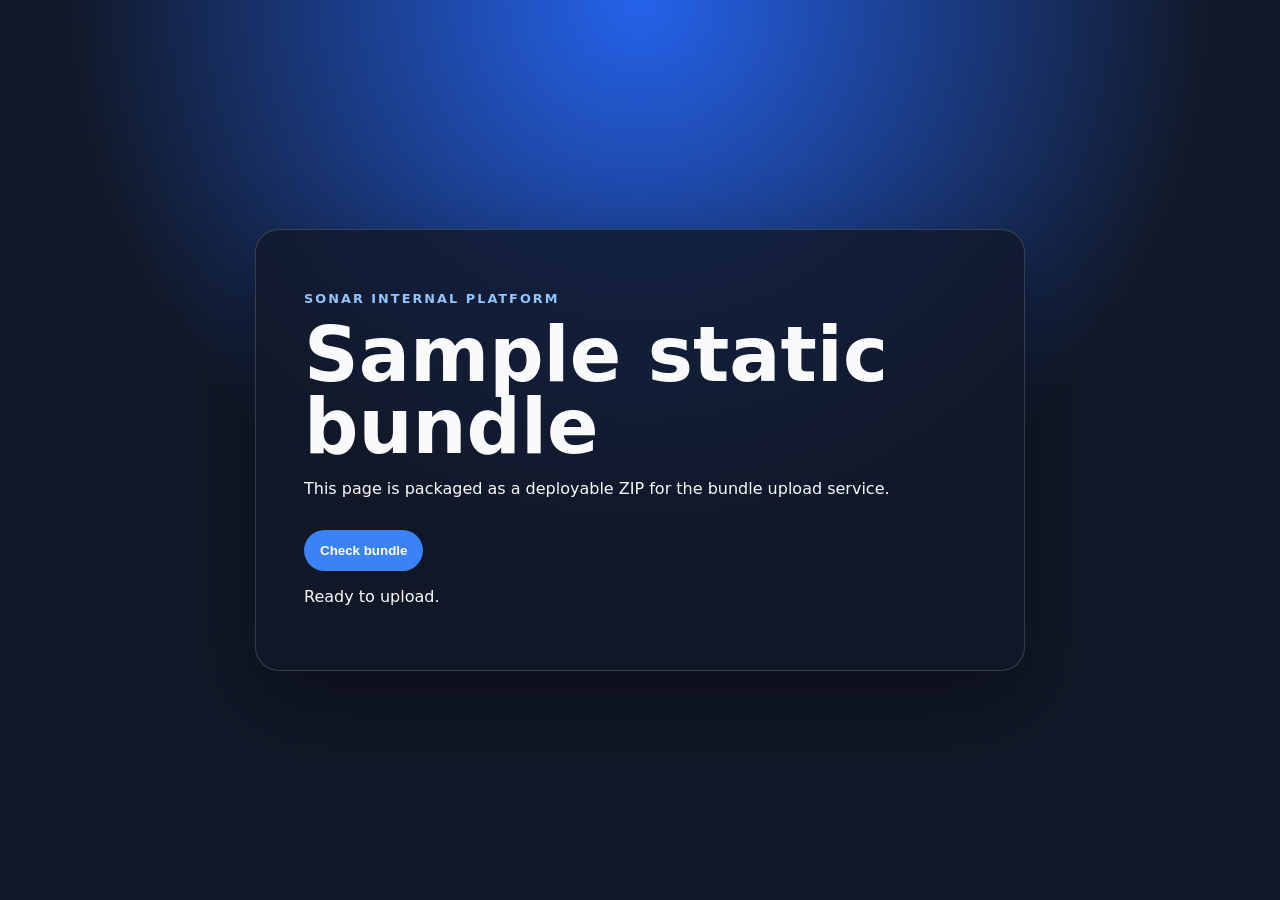
<file: sample-app/index.html>
<!doctype html>
<html lang="en">
<head>
  <meta charset="utf-8">
  <meta name="viewport" content="width=device-width, initial-scale=1">
  <title>Internal Platform Sample App</title>
  <link rel="stylesheet" href="styles.css">
</head>
<body>
  <main class="hero">
    <p class="eyebrow">Sonar Internal Platform</p>
    <h1>Sample static bundle</h1>
    <p>This page is packaged as a deployable ZIP for the bundle upload service.</p>
    <button id="status-button" type="button">Check bundle</button>
    <p id="status" role="status">Ready to upload.</p>
  </main>
  <script src="app.js"></script>
</body>
</html>
</file>
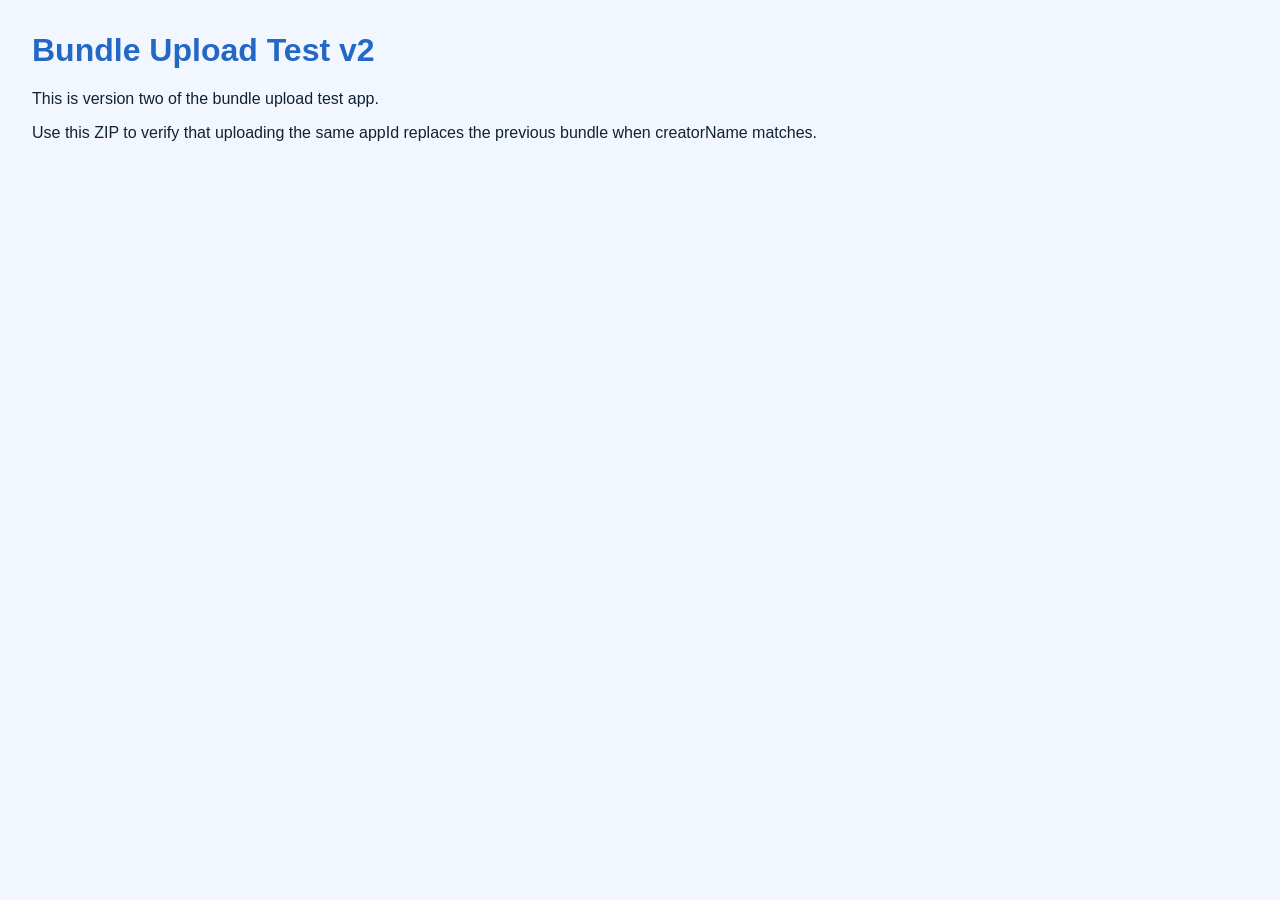
<file: test-app/index.html>
<!doctype html>
<html lang="en">
  <head>
    <meta charset="utf-8">
    <title>Bundle Upload Test v2</title>
    <link rel="stylesheet" href="assets/style.css">
  </head>
  <body>
    <h1>Bundle Upload Test v2</h1>
    <p>This is version two of the bundle upload test app.</p>
    <p>Use this ZIP to verify that uploading the same appId replaces the previous bundle when creatorName matches.</p>
  </body>
</html>
</file>
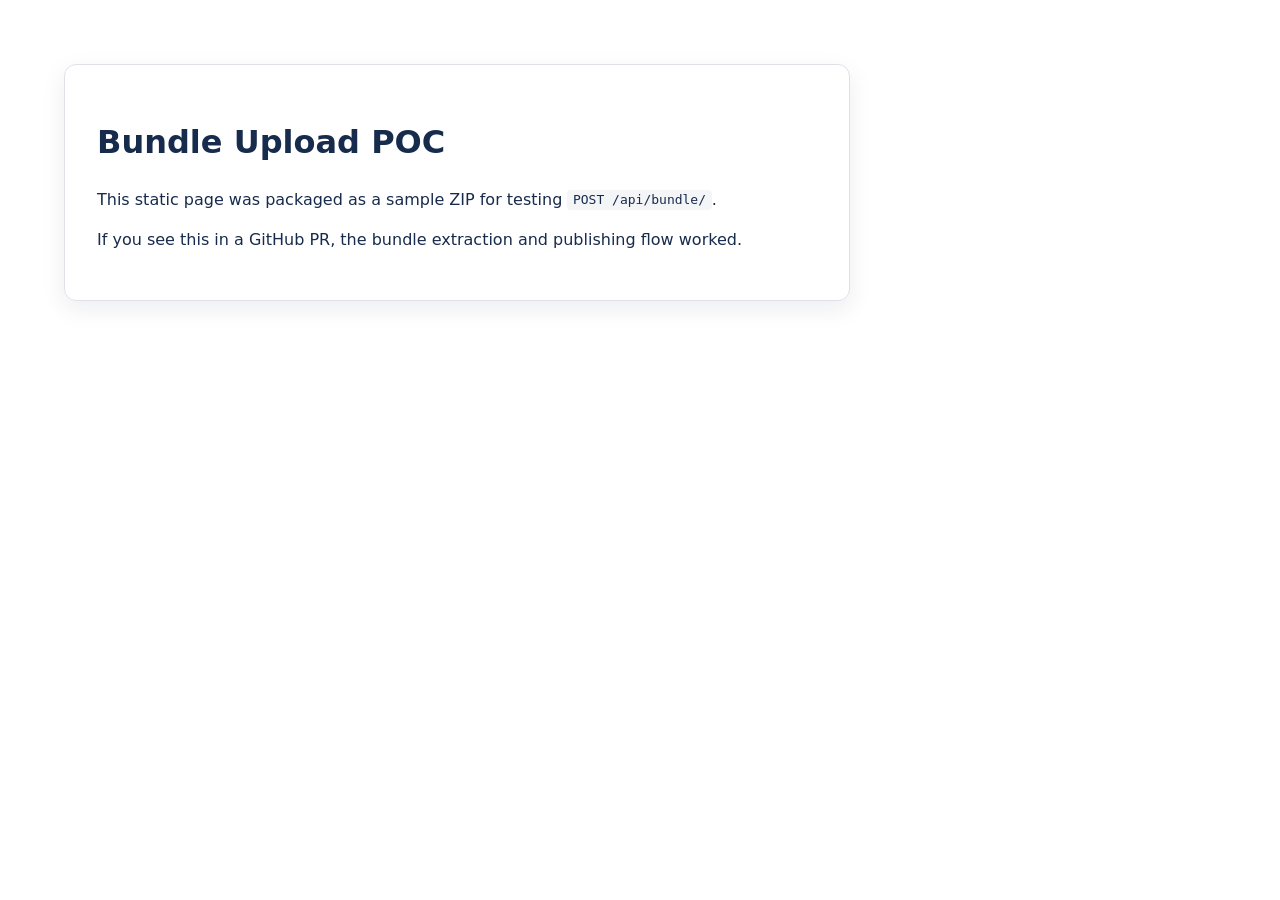
<file: uploaded-apps/manual-test/index.html>
<!doctype html>
<html lang="en">
<head>
  <meta charset="utf-8">
  <meta name="viewport" content="width=device-width, initial-scale=1">
  <title>Bundle Upload POC</title>
  <style>
    body { font-family: system-ui, sans-serif; margin: 4rem; line-height: 1.5; color: #172b4d; }
    main { max-width: 720px; }
    .card { border: 1px solid #dfe1e6; border-radius: 12px; padding: 2rem; box-shadow: 0 8px 24px rgba(9,30,66,.08); }
    code { background: #f4f5f7; padding: .15rem .35rem; border-radius: 4px; }
  </style>
</head>
<body>
  <main class="card">
    <h1>Bundle Upload POC</h1>
    <p>This static page was packaged as a sample ZIP for testing <code>POST /api/bundle/</code>.</p>
    <p>If you see this in a GitHub PR, the bundle extraction and publishing flow worked.</p>
  </main>
</body>
</html>
</file>
<file: sample-app/styles.css>
:root {
  color-scheme: light dark;
  font-family: Inter, ui-sans-serif, system-ui, -apple-system, BlinkMacSystemFont, "Segoe UI", sans-serif;
  background: #111827;
  color: #f9fafb;
}

body {
  margin: 0;
  min-height: 100vh;
  display: grid;
  place-items: center;
  background: radial-gradient(circle at top, #2563eb 0, transparent 36rem), #111827;
}

.hero {
  width: min(42rem, calc(100vw - 2rem));
  padding: 3rem;
  border: 1px solid rgba(255, 255, 255, 0.16);
  border-radius: 1.5rem;
  background: rgba(17, 24, 39, 0.78);
  box-shadow: 0 2rem 5rem rgba(0, 0, 0, 0.35);
}

.eyebrow {
  color: #93c5fd;
  font-size: 0.8rem;
  font-weight: 700;
  letter-spacing: 0.16em;
  text-transform: uppercase;
}

h1 {
  margin: 0 0 1rem;
  font-size: clamp(2.5rem, 8vw, 4.75rem);
  line-height: 0.95;
}

button {
  margin-top: 1rem;
  padding: 0.8rem 1rem;
  border: 0;
  border-radius: 999px;
  background: #3b82f6;
  color: white;
  cursor: pointer;
  font-weight: 700;
}
</file>
<file: test-app/assets/style.css>
body {
  background: #f2f7ff;
  color: #123;
  font-family: sans-serif;
  margin: 2rem;
}
h1 {
  color: #2368c4;
}
</file>
